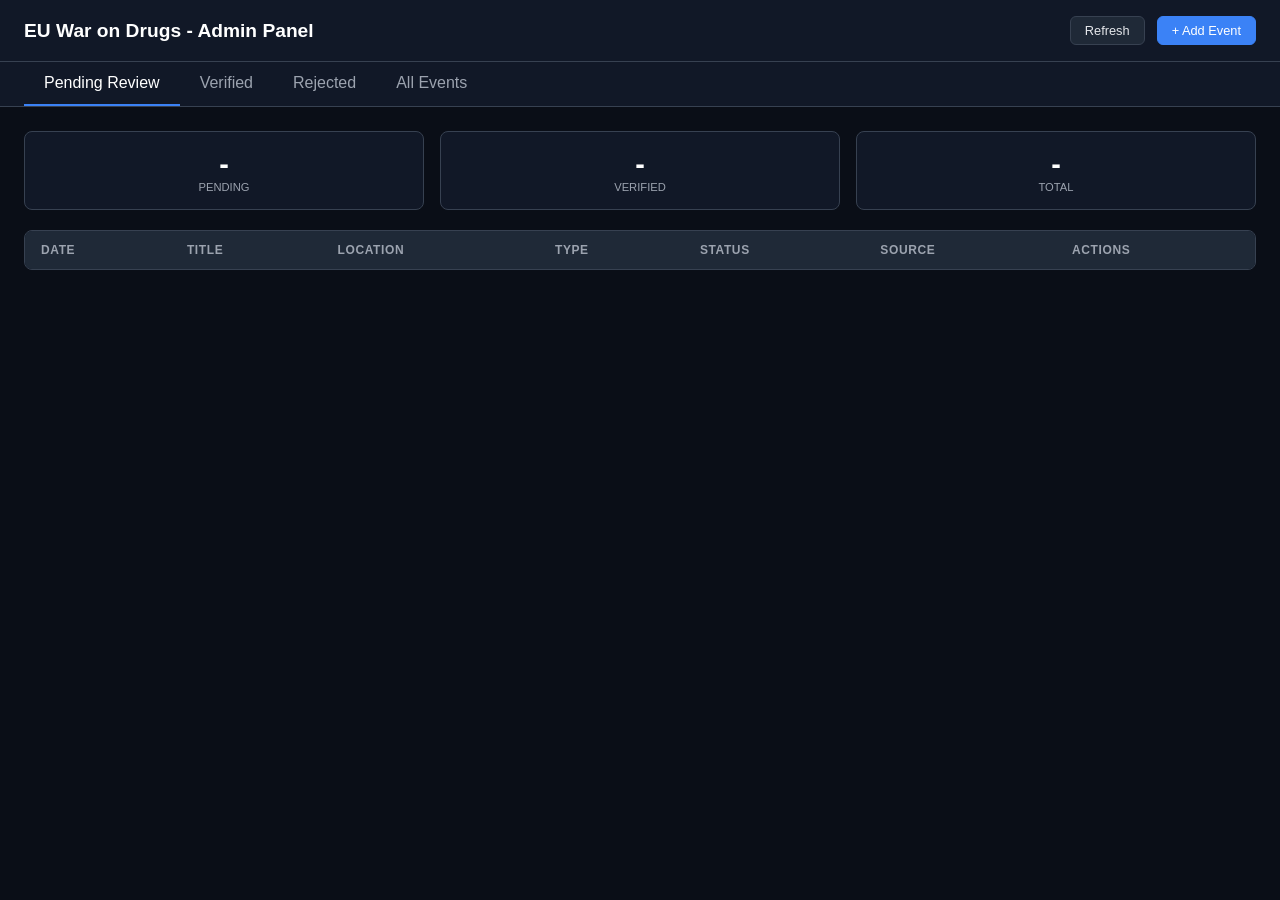
<file: backend/admin/admin.html>
<!DOCTYPE html>
<html lang="en">
<head>
    <meta charset="UTF-8">
    <meta name="viewport" content="width=device-width, initial-scale=1.0">
    <title>Admin - EU War on Drugs Map</title>
    <style>
        * { margin: 0; padding: 0; box-sizing: border-box; }
        body {
            font-family: -apple-system, sans-serif;
            background: #0a0e17;
            color: #e5e7eb;
            min-height: 100vh;
        }
        .header {
            background: #111827;
            border-bottom: 1px solid #374151;
            padding: 16px 24px;
            display: flex;
            justify-content: space-between;
            align-items: center;
        }
        .header h1 { font-size: 1.2rem; color: #fff; }
        .header-actions { display: flex; gap: 12px; }
        .tabs {
            display: flex;
            background: #111827;
            border-bottom: 1px solid #374151;
            padding: 0 24px;
        }
        .tab {
            padding: 12px 20px;
            cursor: pointer;
            color: #9ca3af;
            border-bottom: 2px solid transparent;
            transition: all 0.2s;
        }
        .tab.active {
            color: #fff;
            border-bottom-color: #3b82f6;
        }
        .content { padding: 24px; }
        .table-container {
            background: #111827;
            border-radius: 8px;
            border: 1px solid #374151;
            overflow: hidden;
        }
        table { width: 100%; border-collapse: collapse; }
        th {
            text-align: left;
            padding: 12px 16px;
            background: #1f2937;
            font-size: 0.75rem;
            text-transform: uppercase;
            letter-spacing: 0.05em;
            color: #9ca3af;
        }
        td {
            padding: 10px 16px;
            border-top: 1px solid #374151;
            font-size: 0.85rem;
        }
        tr:hover td { background: #1f293722; }
        .badge {
            display: inline-block;
            padding: 2px 8px;
            border-radius: 10px;
            font-size: 0.7rem;
            font-weight: 600;
        }
        .badge-pending { background: #f59e0b22; color: #f59e0b; }
        .badge-verified { background: #10b98122; color: #10b981; }
        .badge-rejected { background: #ef444422; color: #ef4444; }
        .btn {
            padding: 6px 14px;
            border-radius: 6px;
            border: 1px solid #374151;
            background: #1f2937;
            color: #e5e7eb;
            font-size: 0.8rem;
            cursor: pointer;
            transition: all 0.2s;
        }
        .btn:hover { background: #374151; }
        .btn-approve { border-color: #10b981; color: #10b981; }
        .btn-approve:hover { background: #10b98122; }
        .btn-reject { border-color: #ef4444; color: #ef4444; }
        .btn-reject:hover { background: #ef444422; }
        .btn-primary { background: #3b82f6; border-color: #3b82f6; color: #fff; }
        .btn-primary:hover { background: #2563eb; }
        .modal-overlay {
            position: fixed;
            inset: 0;
            background: rgba(0,0,0,0.7);
            display: flex;
            align-items: center;
            justify-content: center;
            z-index: 1000;
        }
        .modal-overlay.hidden { display: none; }
        .modal {
            background: #111827;
            border: 1px solid #374151;
            border-radius: 12px;
            padding: 24px;
            max-width: 600px;
            width: 90%;
            max-height: 80vh;
            overflow-y: auto;
        }
        .modal h2 { margin-bottom: 16px; }
        .form-group { margin-bottom: 14px; }
        .form-group label {
            display: block;
            font-size: 0.75rem;
            text-transform: uppercase;
            color: #9ca3af;
            margin-bottom: 4px;
        }
        .form-group input, .form-group select, .form-group textarea {
            width: 100%;
            padding: 8px 12px;
            border-radius: 6px;
            border: 1px solid #374151;
            background: #1f2937;
            color: #e5e7eb;
            font-size: 0.9rem;
        }
        .form-group textarea { min-height: 80px; }
        .form-row { display: flex; gap: 12px; }
        .form-row .form-group { flex: 1; }
        .stats-row {
            display: flex;
            gap: 16px;
            margin-bottom: 20px;
        }
        .stat-card {
            flex: 1;
            background: #111827;
            border: 1px solid #374151;
            border-radius: 8px;
            padding: 16px;
            text-align: center;
        }
        .stat-card .number { font-size: 1.8rem; font-weight: 700; color: #fff; }
        .stat-card .label { font-size: 0.7rem; color: #9ca3af; text-transform: uppercase; }
        .actions-cell { display: flex; gap: 6px; }
    </style>
</head>
<body>
    <div class="header">
        <h1>EU War on Drugs - Admin Panel</h1>
        <div class="header-actions">
            <button class="btn" onclick="loadEvents()">Refresh</button>
            <button class="btn btn-primary" onclick="showAddModal()">+ Add Event</button>
        </div>
    </div>

    <div class="tabs">
        <div class="tab active" data-tab="pending" onclick="switchTab(this)">Pending Review</div>
        <div class="tab" data-tab="verified" onclick="switchTab(this)">Verified</div>
        <div class="tab" data-tab="rejected" onclick="switchTab(this)">Rejected</div>
        <div class="tab" data-tab="all" onclick="switchTab(this)">All Events</div>
    </div>

    <div class="content">
        <div class="stats-row">
            <div class="stat-card">
                <div class="number" id="stat-pending">-</div>
                <div class="label">Pending</div>
            </div>
            <div class="stat-card">
                <div class="number" id="stat-verified">-</div>
                <div class="label">Verified</div>
            </div>
            <div class="stat-card">
                <div class="number" id="stat-total">-</div>
                <div class="label">Total</div>
            </div>
        </div>

        <div class="table-container">
            <table>
                <thead>
                    <tr>
                        <th>Date</th>
                        <th>Title</th>
                        <th>Location</th>
                        <th>Type</th>
                        <th>Status</th>
                        <th>Source</th>
                        <th>Actions</th>
                    </tr>
                </thead>
                <tbody id="events-tbody"></tbody>
            </table>
        </div>
    </div>

    <div class="modal-overlay hidden" id="add-modal">
        <div class="modal">
            <h2>Add New Event</h2>
            <form id="add-form">
                <div class="form-group">
                    <label>Title</label>
                    <input type="text" name="title" required />
                </div>
                <div class="form-group">
                    <label>Description</label>
                    <textarea name="description"></textarea>
                </div>
                <div class="form-row">
                    <div class="form-group">
                        <label>Date & Time</label>
                        <input type="datetime-local" name="event_time" required />
                    </div>
                    <div class="form-group">
                        <label>Category</label>
                        <select name="category">
                            <option value="seizure">Seizure</option>
                            <option value="arrest">Arrest</option>
                            <option value="lab_bust">Lab Bust</option>
                            <option value="port_interdiction">Port Interdiction</option>
                            <option value="dark_web">Dark Web Bust</option>
                            <option value="overdose">Overdose Cluster</option>
                            <option value="policy">Policy Change</option>
                            <option value="route">Trafficking Route</option>
                        </select>
                    </div>
                    <div class="form-group">
                        <label>Drug Type</label>
                        <select name="drug_type">
                            <option value="cocaine">Cocaine</option>
                            <option value="heroin">Heroin</option>
                            <option value="cannabis">Cannabis</option>
                            <option value="synthetic">Synthetic</option>
                            <option value="fentanyl">Fentanyl</option>
                            <option value="mdma">MDMA</option>
                            <option value="other">Other</option>
                        </select>
                    </div>
                </div>
                <div class="form-row">
                    <div class="form-group">
                        <label>Latitude</label>
                        <input type="number" step="any" name="lat" required />
                    </div>
                    <div class="form-group">
                        <label>Longitude</label>
                        <input type="number" step="any" name="lng" required />
                    </div>
                    <div class="form-group">
                        <label>Country</label>
                        <input type="text" name="country" maxlength="3" />
                    </div>
                    <div class="form-group">
                        <label>City</label>
                        <input type="text" name="city" />
                    </div>
                </div>
                <div class="form-row">
                    <div class="form-group">
                        <label>Quantity (kg)</label>
                        <input type="number" step="any" name="quantity_kg" />
                    </div>
                    <div class="form-group">
                        <label>Source URL</label>
                        <input type="url" name="source_url" />
                    </div>
                    <div class="form-group">
                        <label>Source Name</label>
                        <input type="text" name="source_name" />
                    </div>
                </div>
                <div style="display:flex;gap:12px;margin-top:16px;">
                    <button type="submit" class="btn btn-primary">Create Event</button>
                    <button type="button" class="btn" onclick="hideAddModal()">Cancel</button>
                </div>
            </form>
        </div>
    </div>

    <script>
        const API = 'http://localhost:8000';
        let currentTab = 'pending';

        async function loadEvents() {
            try {
                const resp = await fetch(`${API}/events?limit=500`);
                const events = await resp.json();
                renderTable(events);
                updateStats(events);
            } catch (e) {
                console.error('Failed to load events:', e);
            }
        }

        async function updateStatus(id, status) {
            await fetch(`${API}/events/${id}`, {
                method: 'PATCH',
                headers: { 'Content-Type': 'application/json' },
                body: JSON.stringify({ status })
            });
            loadEvents();
        }

        async function deleteEvent(id) {
            if (!confirm('Delete this event?')) return;
            await fetch(`${API}/events/${id}`, { method: 'DELETE' });
            loadEvents();
        }

        function renderTable(events) {
            const filtered = currentTab === 'all'
                ? events
                : events.filter(e => e.status === currentTab);

            const tbody = document.getElementById('events-tbody');
            tbody.innerHTML = filtered.map(e => `
                <tr>
                    <td>${new Date(e.event_time).toLocaleDateString('en-GB', { day:'numeric', month:'short' })}</td>
                    <td style="max-width:300px;overflow:hidden;text-overflow:ellipsis;white-space:nowrap;">${e.title}</td>
                    <td>${e.city || ''}, ${e.country || ''}</td>
                    <td><span class="badge" style="background:${getDrugColor(e.drug_type)}22;color:${getDrugColor(e.drug_type)}">${e.drug_type}</span></td>
                    <td><span class="badge badge-${e.status}">${e.status}</span></td>
                    <td><a href="${e.source_url || '#'}" target="_blank" style="color:#3b82f6;font-size:0.8rem;">${e.source_name || 'link'}</a></td>
                    <td class="actions-cell">
                        ${e.status === 'pending' ? `
                            <button class="btn btn-approve" onclick="updateStatus(${e.id},'verified')">Verify</button>
                            <button class="btn btn-reject" onclick="updateStatus(${e.id},'rejected')">Reject</button>
                        ` : ''}
                        <button class="btn btn-reject" onclick="deleteEvent(${e.id})">Delete</button>
                    </td>
                </tr>
            `).join('');
        }

        function updateStats(events) {
            document.getElementById('stat-pending').textContent = events.filter(e => e.status === 'pending').length;
            document.getElementById('stat-verified').textContent = events.filter(e => e.status === 'verified').length;
            document.getElementById('stat-total').textContent = events.length;
        }

        function switchTab(el) {
            document.querySelectorAll('.tab').forEach(t => t.classList.remove('active'));
            el.classList.add('active');
            currentTab = el.dataset.tab;
            loadEvents();
        }

        function showAddModal() {
            document.getElementById('add-modal').classList.remove('hidden');
        }

        function hideAddModal() {
            document.getElementById('add-modal').classList.add('hidden');
        }

        function getDrugColor(type) {
            const colors = {
                cocaine: '#f9fafb', heroin: '#b45309', cannabis: '#16a34a',
                synthetic: '#a855f7', fentanyl: '#ef4444', mdma: '#f59e0b', other: '#6b7280'
            };
            return colors[type] || '#6b7280';
        }

        document.getElementById('add-form').addEventListener('submit', async (e) => {
            e.preventDefault();
            const form = e.target;
            const data = Object.fromEntries(new FormData(form));
            data.event_time = new Date(data.event_time).toISOString();
            if (data.quantity_kg) data.quantity_kg = parseFloat(data.quantity_kg);
            else delete data.quantity_kg;

            await fetch(`${API}/events`, {
                method: 'POST',
                headers: { 'Content-Type': 'application/json' },
                body: JSON.stringify(data)
            });
            hideAddModal();
            form.reset();
            loadEvents();
        });

        loadEvents();
    </script>
</body>
</html>
</file>
